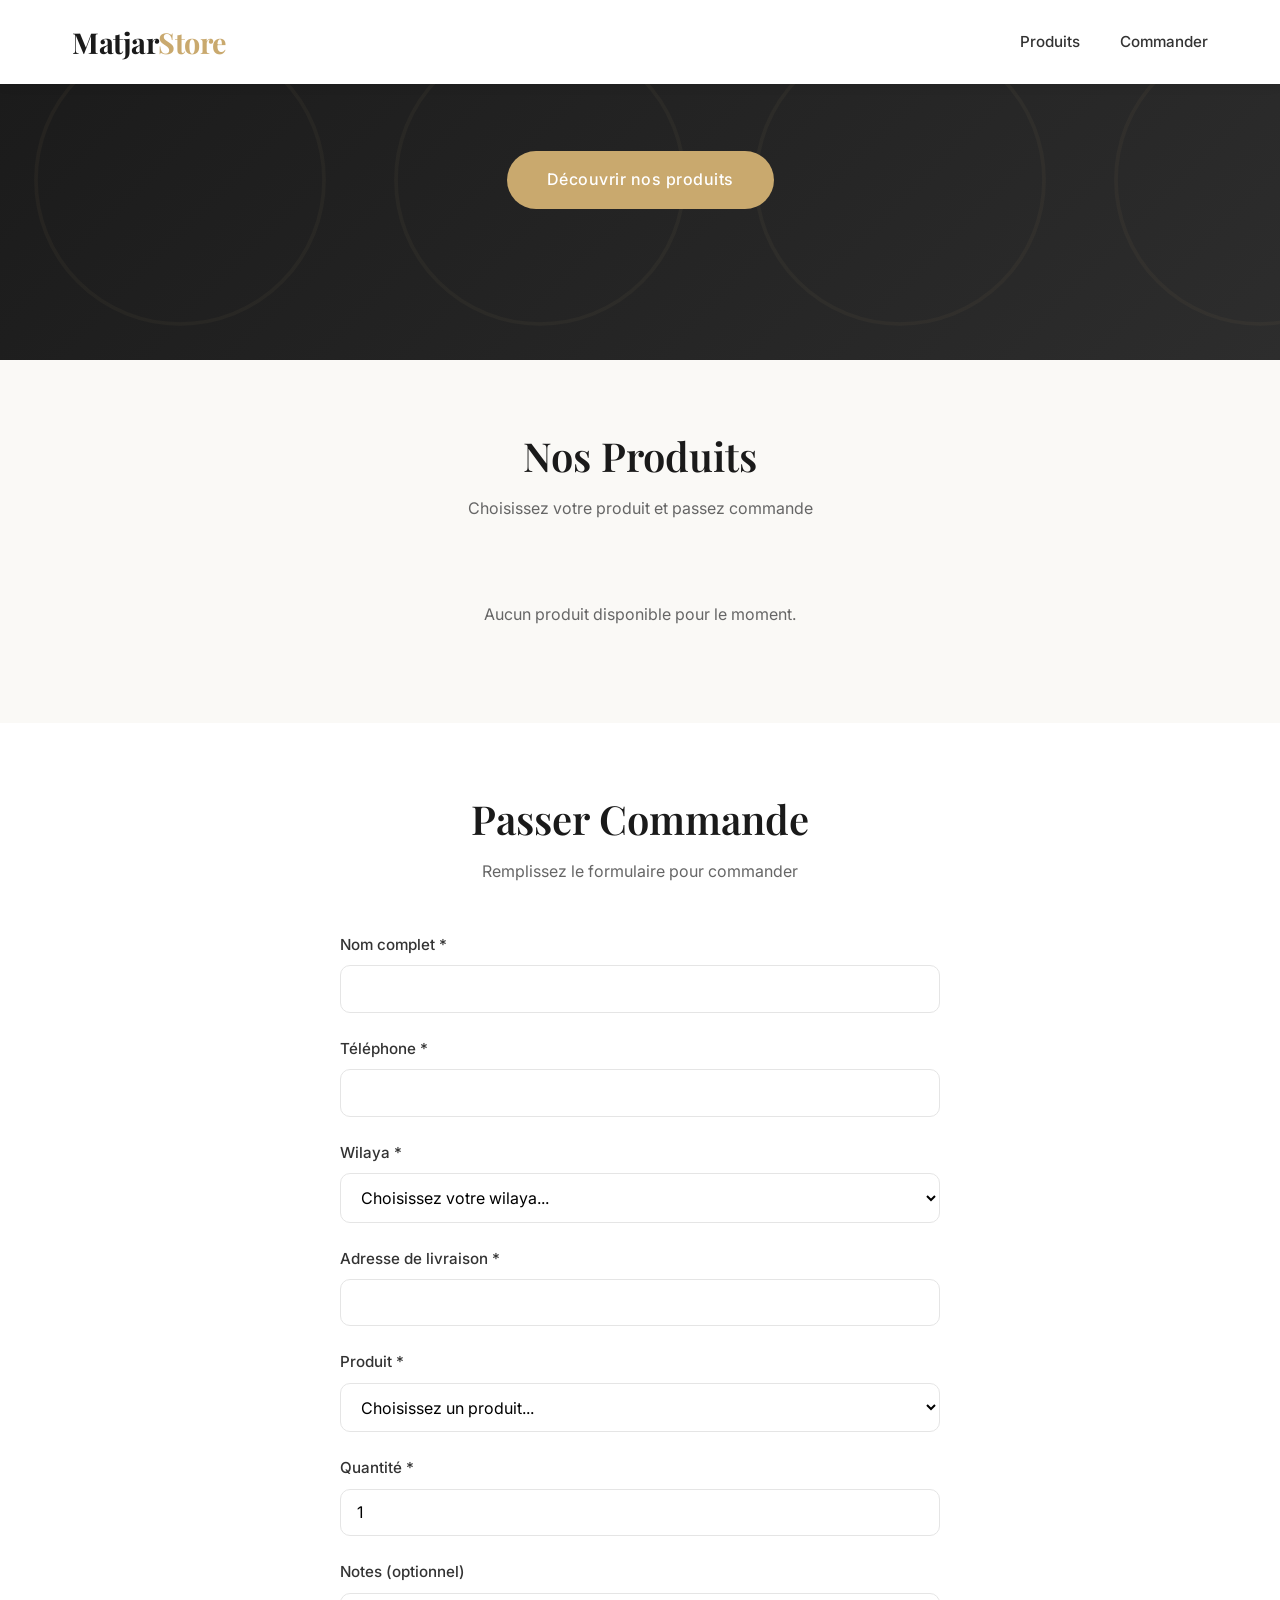
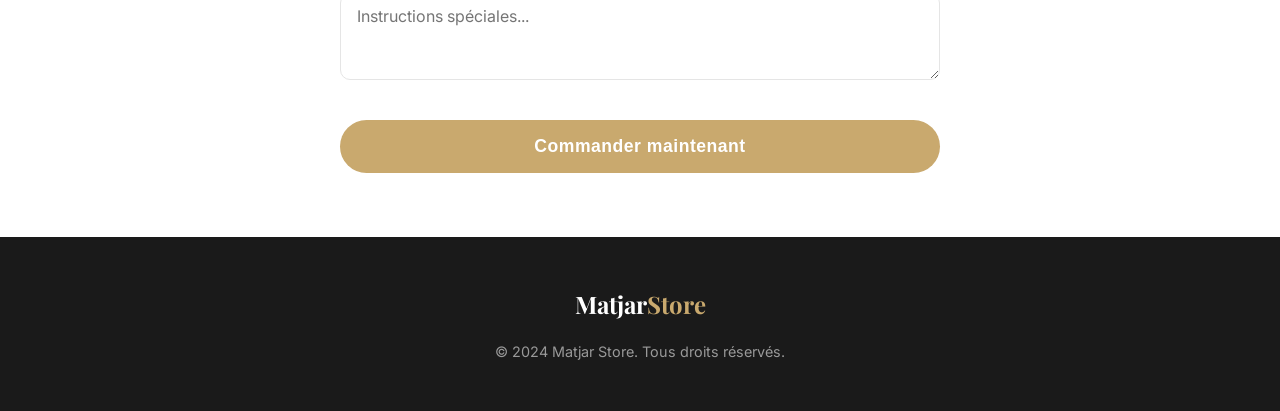
<file: index.html>
<!DOCTYPE html>
<html lang="fr">
<head>
    <meta charset="UTF-8">
    <meta name="viewport" content="width=device-width, initial-scale=1.0">
    <title>Matjar Store - Cosmétiques Naturels</title>
    <meta name="description" content="Découvrez nos cosmétiques naturels et authentiques">
    
    <link rel="preconnect" href="https://fonts.googleapis.com">
    <link rel="preconnect" href="https://fonts.gstatic.com" crossorigin>
    <link href="https://fonts.googleapis.com/css2?family=Inter:wght@300;400;500;600&family=Playfair+Display:wght@400;500;600;700&display=swap" rel="stylesheet">
    
    <link rel="stylesheet" href="css/style.css">
</head>
<body>
    <!-- Navigation -->
    <nav class="navbar" id="navbar">
        <div class="nav-container">
            <a href="#" class="logo">Matjar<span>Store</span></a>
            <div class="nav-links" id="navLinks">
                <a href="#products">Produits</a>
                <a href="#order">Commander</a>
            </div>
            <button class="menu-toggle" id="menuToggle">☰</button>
        </div>
    </nav>

    <!-- Hero Section minimal -->
    <section class="hero hero-minimal">
        <div class="hero-content">
            <a href="#products" class="cta-button">Découvrir nos produits</a>
        </div>
    </section>

    <!-- Produits Section -->
    <section id="products" class="products-section">
        <div class="section-header">
            <h2>Nos Produits</h2>
            <p>Choisissez votre produit et passez commande</p>
        </div>
        <div id="products-container" class="products-grid">
            <div class="loading">Chargement des produits...</div>
        </div>
    </section>

    <!-- Section Commande -->
    <section id="order" class="order-section">
        <div class="section-header">
            <h2>Passer Commande</h2>
            <p>Remplissez le formulaire pour commander</p>
        </div>
        
        <form id="order-form" class="order-form">
            <div class="form-group">
                <label for="fullname">Nom complet *</label>
                <input type="text" id="fullname" name="fullname" required>
            </div>
            
            <div class="form-group">
                <label for="phone">Téléphone *</label>
                <input type="tel" id="phone" name="phone" required>
            </div>
            
            <div class="form-group">
                <label for="wilaya-select">Wilaya *</label>
                <select id="wilaya-select" name="wilaya" required>
                    <option value="">Choisissez votre wilaya...</option>
                </select>
            </div>
            
            <div class="form-group">
                <label for="address">Adresse de livraison *</label>
                <input type="text" id="address" name="address" required>
            </div>
            
            <div class="form-group">
                <label for="product-select">Produit *</label>
                <select id="product-select" name="product" required>
                    <option value="">Choisissez un produit...</option>
                </select>
            </div>
            
            <div class="form-group">
                <label for="quantity">Quantité *</label>
                <input type="number" id="quantity" name="quantity" min="1" value="1" required>
            </div>
            
            <div class="form-group">
                <label for="notes">Notes (optionnel)</label>
                <textarea id="notes" name="notes" rows="3" placeholder="Instructions spéciales..."></textarea>
            </div>
            
            <button type="submit" class="cta-button submit-order">Commander maintenant</button>
        </form>
    </section>

    <!-- Footer -->
    <footer class="footer">
        <div class="footer-content">
            <div class="footer-logo">Matjar<span>Store</span></div>
            <p>&copy; 2024 Matjar Store. Tous droits réservés.</p>
        </div>
    </footer>

    <script src="js/main.js"defer></script>
</body>
</html>
</file>
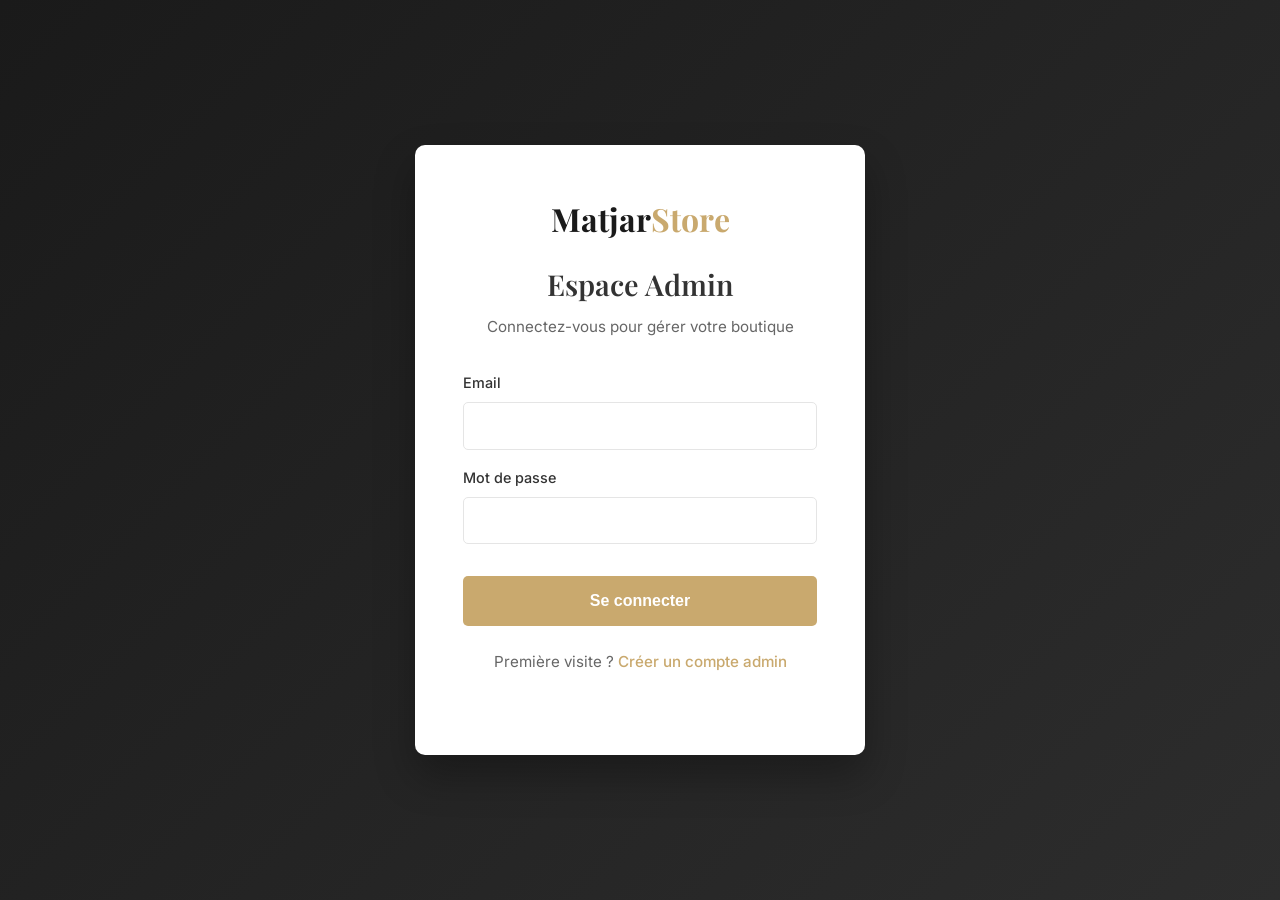
<file: admin.html>
<!DOCTYPE html>
<html lang="fr">
<head>
    <meta charset="UTF-8">
    <meta name="viewport" content="width=device-width, initial-scale=1.0">
    <title>Admin - Matjar Store</title>
    
    <link rel="preconnect" href="https://fonts.googleapis.com">
    <link rel="preconnect" href="https://fonts.gstatic.com" crossorigin>
    <link href="https://fonts.googleapis.com/css2?family=Inter:wght@300;400;500;600;700&family=Playfair+Display:wght@400;500;600;700&display=swap" rel="stylesheet">
    
    <link rel="stylesheet" href="css/admin.css">
</head>
<body>
    <!-- Page de connexion -->
    <div id="login-page" class="login-page">
        <div class="login-container">
            <div class="login-logo">Matjar<span>Store</span></div>
            <h2>Espace Admin</h2>
            <p>Connectez-vous pour gérer votre boutique</p>
            
            <form id="login-form" class="login-form">
                <div class="form-group">
                    <label for="login-email">Email</label>
                    <input type="email" id="login-email" required>
                </div>
                <div class="form-group">
                    <label for="login-password">Mot de passe</label>
                    <input type="password" id="login-password" required>
                </div>
                <button type="submit" class="login-btn">Se connecter</button>
            </form>
            
            <p class="register-link">
                Première visite ? <a href="#" id="show-register">Créer un compte admin</a>
            </p>
            
            <form id="register-form" class="register-form" style="display: none;">
                <div class="form-group">
                    <label for="register-email">Email</label>
                    <input type="email" id="register-email" required>
                </div>
                <div class="form-group">
                    <label for="register-password">Mot de passe</label>
                    <input type="password" id="register-password" minlength="6" required>
                </div>
                <div class="form-group">
                    <label for="register-confirm">Confirmer le mot de passe</label>
                    <input type="password" id="register-confirm" minlength="6" required>
                </div>
                <button type="submit" class="login-btn">Créer mon compte</button>
            </form>
        </div>
    </div>

    <!-- Dashboard Admin -->
    <div id="admin-dashboard" class="admin-dashboard" style="display: none;">
        <nav class="admin-nav">
            <div class="admin-nav-container">
                <div class="admin-logo">Matjar<span>Store</span> - Admin</div>
                <div class="admin-nav-links">
                    <button class="nav-btn active" data-tab="products">Produits</button>
                    <button class="nav-btn" data-tab="orders">Commandes</button>
                    <button class="nav-btn" data-tab="settings">Paramètres</button>
                    <button class="logout-btn" id="logout-btn">Déconnexion</button>
                </div>
            </div>
        </nav>

        <div class="dashboard-content">
            <!-- Onglet Produits -->
            <div id="tab-products" class="tab-content active">
                <div class="tab-header">
                    <h2>Gestion des Produits</h2>
                    <button class="add-product-btn" id="add-product-btn">+ Ajouter un produit</button>
                </div>
                
                <div id="product-form-container" class="product-form-container" style="display: none;">
                    <form id="product-form" class="product-form">
                        <h3 id="product-form-title">Ajouter un produit</h3>
                        <input type="hidden" id="product-id">
                        
                        <div class="form-row">
                            <div class="form-group">
                                <label for="product-name">Nom du produit *</label>
                                <input type="text" id="product-name" required>
                            </div>
                            <div class="form-group">
                                <label for="product-price">Prix (DZD) *</label>
                                <input type="number" id="product-price" min="0" required>
                            </div>
                        </div>
                        
                        <div class="form-row">
                            <div class="form-group">
                                <label for="product-old-price">Ancien prix (promotion)</label>
                                <input type="number" id="product-old-price" min="0">
                            </div>
                        </div>
                        
                        <div class="form-group">
                            <label for="product-image-url">Image URL (collez un lien)</label>
                            <input type="text" id="product-image-url" placeholder="https://exemple.com/image.jpg">
                        </div>
                        
                        <div class="form-group">
                            <label for="product-image">OU uploader depuis votre ordinateur</label>
                            <input type="file" id="product-image" accept="image/*">
                            <small style="color: #666; font-size: 0.8rem;">Choisissez une image (jpg, png, webp) - Max 2MB</small>
                        </div>
                        
                        <div class="form-group">
    <label for="product-description">Description (optionnel)</label>
    <textarea id="product-description" rows="3"></textarea>
</div>
                        <div class="form-group">
                            <label for="product-html">Description HTML personnalisée (optionnel)</label>
                            <textarea id="product-html" rows="5" placeholder="<p>Description avec <strong>HTML</strong></p>"></textarea>
                        </div>
                        
                        <div class="form-group checkbox-group">
                            <label>
                                <input type="checkbox" id="product-promotion">
                                Activer la promotion
                            </label>
                            <label>
                                <input type="checkbox" id="product-stock" checked>
                                En stock
                            </label>
                        </div>
                        
                        <div class="form-actions">
                            <button type="submit" class="save-btn">Enregistrer</button>
                            <button type="button" class="cancel-btn" id="cancel-product-btn">Annuler</button>
                        </div>
                    </form>
                </div>
                
                <div id="admin-products-list" class="admin-products-list">
                    <!-- Les produits seront affichés ici -->
                </div>
            </div>
            
            <!-- Onglet Commandes -->
            <div id="tab-orders" class="tab-content">
                <div class="tab-header">
                    <h2>Commandes reçues</h2>
                    <button onclick="clearAllOrders()" style="background: #e74c3c; color: white; border: none; padding: 0.8rem 1.5rem; border-radius: 5px; cursor: pointer; font-family: 'Inter', sans-serif; font-size: 0.9rem;">
                        🗑️ Tout effacer
                    </button>
                </div>
                <div id="admin-orders-list" class="admin-orders-list">
                    <!-- Les commandes seront affichées ici -->
                </div>
            </div>
            
            <!-- Onglet Paramètres -->
            <div id="tab-settings" class="tab-content">
                <div class="tab-header">
                    <h2>Paramètres</h2>
                </div>
                
                <div class="settings-container">
                    <h3>Livraison en Algérie</h3>
                    <form id="settings-form" class="settings-form">
                        <div class="form-group">
                            <label for="delivery-fee">Frais de livraison (DZD)</label>
                            <input type="number" id="delivery-fee" min="0" value="500">
                        </div>
                        <div class="form-group">
                            <label for="delivery-time">Délai de livraison</label>
                            <input type="text" id="delivery-time" value="2-5 jours ouvrés">
                        </div>
                        <div class="form-group">
                            <label>Wilayas desservies</label>
                            <div class="wilayas-container">
                                <div class="wilayas-header">
                                    <button type="button" class="select-all-btn" onclick="toggleAllWilayas(true)">Tout sélectionner</button>
                                    <button type="button" class="deselect-all-btn" onclick="toggleAllWilayas(false)">Tout désélectionner</button>
                                </div>
                                <div id="wilayas-list" class="wilayas-list"></div>
                            </div>
                        </div>
                        <button type="submit" class="save-btn">Enregistrer les paramètres</button>
                    </form>
                </div>
                
                <div class="settings-container custom-style-container">
                    <h3>Personnalisation du style</h3>
                    <form id="custom-style-form" class="settings-form">
                        <div class="form-group">
                            <label for="custom-css">CSS personnalisé</label>
                            <textarea id="custom-css" rows="10" placeholder="Collez votre CSS ici..."></textarea>
                        </div>
                        <div class="form-group">
                            <label for="custom-font">Police personnalisée (Google Fonts)</label>
                            <input type="text" id="custom-font" placeholder="Ex: Poppins, Roboto, Lato...">
                        </div>
                        <div class="form-group">
                            <label for="primary-color">Couleur principale</label>
                            <input type="color" id="primary-color" value="#c9a96e">
                        </div>
                        <div class="form-group">
                            <label for="hero-title">Titre principal</label>
                            <input type="text" id="hero-title" value="Révélez votre beauté naturelle">
                        </div>
                        <div class="form-group">
                            <label for="hero-subtitle">Sous-titre</label>
                            <input type="text" id="hero-subtitle" value="Cosmétiques Naturels">
                        </div>
                        <button type="submit" class="save-btn">Enregistrer le style</button>
                    </form>
                </div>
            </div>
        </div>
    </div>

    <script src="js/admin.js"defer></script>
</body>
</html>
</file>
<file: css/style.css>
:root {
    --primary: #1a1a1a;
    --secondary: #c9a96e;
    --accent: #8b7355;
    --text: #333333;
    --text-light: #666666;
    --background: #faf9f6;
    --white: #ffffff;
    --border: #e5e5e5;
    --shadow: 0 2px 10px rgba(0,0,0,0.08);
    --transition: all 0.3s ease;
}

* {
    margin: 0;
    padding: 0;
    box-sizing: border-box;
}

html {
    scroll-behavior: smooth;
}

body {
    font-family: 'Inter', sans-serif;
    background-color: var(--background);
    color: var(--text);
    line-height: 1.6;
    overflow-x: hidden;
}

h1, h2, h3, h4 {
    font-family: 'Playfair Display', serif;
    font-weight: 600;
}

/* Navigation */
.navbar {
    background: var(--white);
    box-shadow: var(--shadow);
    position: fixed;
    width: 100%;
    top: 0;
    z-index: 1000;
    transition: var(--transition);
}

.nav-container {
    max-width: 1200px;
    margin: 0 auto;
    padding: 1.2rem 2rem;
    display: flex;
    justify-content: space-between;
    align-items: center;
}

.logo {
    font-family: 'Playfair Display', serif;
    font-size: 1.8rem;
    font-weight: 700;
    color: var(--primary);
    text-decoration: none;
    letter-spacing: -0.5px;
}

.logo span {
    color: var(--secondary);
}

.nav-links {
    display: flex;
    gap: 2.5rem;
    align-items: center;
}

.nav-links a {
    color: var(--text);
    text-decoration: none;
    font-size: 0.95rem;
    font-weight: 500;
    transition: var(--transition);
    position: relative;
}

.nav-links a::after {
    content: '';
    position: absolute;
    bottom: -5px;
    left: 0;
    width: 0;
    height: 2px;
    background: var(--secondary);
    transition: var(--transition);
}

.nav-links a:hover::after {
    width: 100%;
}

.nav-links a:hover {
    color: var(--secondary);
}

.menu-toggle {
    display: none;
    background: none;
    border: none;
    font-size: 1.5rem;
    cursor: pointer;
    color: var(--text);
}

/* Hero Section minimal */
.hero {
    background: linear-gradient(135deg, #1a1a1a 0%, #2d2d2d 100%);
    display: flex;
    align-items: center;
    justify-content: center;
    text-align: center;
    position: relative;
    padding: 0 2rem;
}

.hero-minimal {
    height: 40vh;
    min-height: 250px;
    max-height: 400px;
    animation: fadeIn 1s ease-in-out;
}

.hero-minimal::before {
    content: '';
    position: absolute;
    top: 0;
    left: 0;
    right: 0;
    bottom: 0;
    background: url('data:image/svg+xml,<svg xmlns="http://www.w3.org/2000/svg" viewBox="0 0 100 100"><circle cx="50" cy="50" r="40" fill="none" stroke="%23c9a96e" stroke-opacity="0.1" stroke-width="1"/></svg>') repeat;
    opacity: 0.5;
}

.hero-content {
    position: relative;
    z-index: 1;
    max-width: 800px;
}

.hero-subtitle {
    color: var(--secondary);
    font-size: 0.9rem;
    text-transform: uppercase;
    letter-spacing: 3px;
    margin-bottom: 1rem;
    font-weight: 500;
    animation: slideDown 0.8s ease;
}

.hero h1 {
    color: var(--white);
    font-size: 3.5rem;
    line-height: 1.2;
    margin-bottom: 1.5rem;
    animation: slideDown 1s ease;
}

.hero-text {
    color: #cccccc;
    font-size: 1.1rem;
    line-height: 1.8;
    margin-bottom: 2.5rem;
    font-weight: 300;
    animation: slideDown 1.2s ease;
}

.cta-button {
    background: var(--secondary);
    color: var(--white);
    padding: 1rem 2.5rem;
    border: none;
    font-size: 1rem;
    font-weight: 500;
    cursor: pointer;
    text-decoration: none;
    transition: var(--transition);
    display: inline-block;
    letter-spacing: 0.5px;
    border-radius: 50px;
    animation: pulse 2s infinite;
}

.cta-button:hover {
    background: var(--accent);
    transform: translateY(-2px);
    box-shadow: 0 10px 25px rgba(201, 169, 110, 0.3);
}

/* Animations */
@keyframes fadeIn {
    from {
        opacity: 0;
    }
    to {
        opacity: 1;
    }
}

@keyframes slideDown {
    from {
        opacity: 0;
        transform: translateY(-20px);
    }
    to {
        opacity: 1;
        transform: translateY(0);
    }
}

@keyframes pulse {
    0%, 100% {
        box-shadow: 0 0 0 0 rgba(201, 169, 110, 0.4);
    }
    50% {
        box-shadow: 0 0 0 15px rgba(201, 169, 110, 0);
    }
}

/* Products Section */
.products-section {
    max-width: 1200px;
    margin: 0 auto;
    padding: 4rem 2rem;
}

.section-header {
    text-align: center;
    margin-bottom: 3rem;
}

.section-header h2 {
    font-size: 2.5rem;
    color: var(--primary);
    margin-bottom: 0.5rem;
}

.section-header p {
    color: var(--text-light);
    font-size: 1rem;
}

.products-grid {
    display: grid;
    grid-template-columns: repeat(auto-fit, minmax(280px, 1fr));
    gap: 2rem;
}

.product-card {
    background: var(--white);
    border: 1px solid var(--border);
    border-radius: 15px;
    transition: var(--transition);
    overflow: hidden;
    position: relative;
}

.product-card:hover {
    transform: translateY(-5px);
    box-shadow: 0 15px 30px rgba(0,0,0,0.12);
}

.product-image {
    width: 100%;
    height: 300px;
    object-fit: cover;
    background: #f5f5f5;
    transition: var(--transition);
}

.product-card:hover .product-image {
    transform: scale(1.05);
}

.product-info {
    padding: 1.5rem;
}

.product-name {
    font-family: 'Playfair Display', serif;
    font-size: 1.3rem;
    color: var(--primary);
    margin-bottom: 0.5rem;
}

.product-description {
    color: var(--text-light);
    font-size: 0.9rem;
    margin-bottom: 1rem;
    line-height: 1.5;
}

.product-price {
    font-size: 1.5rem;
    color: var(--secondary);
    font-weight: 600;
    margin-bottom: 1rem;
}

.old-price {
    text-decoration: line-through;
    color: #999;
    font-size: 1rem;
    margin-left: 0.5rem;
}

.promotion-badge {
    position: absolute;
    top: 1rem;
    right: 1rem;
    background: #e74c3c;
    color: white;
    padding: 0.3rem 0.8rem;
    font-size: 0.8rem;
    font-weight: 600;
    border-radius: 20px;
    z-index: 1;
}

.add-to-cart {
    background: var(--primary);
    color: var(--white);
    border: none;
    padding: 0.8rem 1.5rem;
    cursor: pointer;
    width: 100%;
    font-size: 0.9rem;
    transition: var(--transition);
    font-weight: 500;
    border-radius: 10px;
}

.add-to-cart:hover {
    background: var(--secondary);
    transform: translateY(-2px);
}

/* Order Section */
.order-section {
    background: var(--white);
    padding: 4rem 2rem;
}

.order-form {
    max-width: 600px;
    margin: 0 auto;
    display: flex;
    flex-direction: column;
    gap: 1.5rem;
}

.form-group {
    display: flex;
    flex-direction: column;
    gap: 0.5rem;
}

.form-group label {
    font-weight: 500;
    color: var(--text);
    font-size: 0.95rem;
}

.form-group input,
.form-group select,
.form-group textarea {
    padding: 0.8rem 1rem;
    border: 1px solid var(--border);
    border-radius: 10px;
    font-family: 'Inter', sans-serif;
    font-size: 1rem;
    transition: var(--transition);
    background: var(--white);
}

.form-group input:focus,
.form-group select:focus,
.form-group textarea:focus {
    outline: none;
    border-color: var(--secondary);
    box-shadow: 0 0 0 3px rgba(201, 169, 110, 0.1);
}

.submit-order {
    width: 100%;
    padding: 1rem;
    font-size: 1.1rem;
    font-weight: 600;
    letter-spacing: 0.5px;
    margin-top: 1rem;
}

/* Footer */
.footer {
    background: var(--primary);
    color: var(--white);
    text-align: center;
    padding: 3rem 2rem;
}

.footer-logo {
    font-family: 'Playfair Display', serif;
    font-size: 1.5rem;
    font-weight: 700;
    margin-bottom: 1rem;
}

.footer-logo span {
    color: var(--secondary);
}

.footer p {
    color: #999;
    font-size: 0.9rem;
}

/* Loading */
.loading {
    text-align: center;
    padding: 2rem;
    color: var(--text-light);
    grid-column: 1 / -1;
}

/* Responsive */
@media (max-width: 768px) {
    .hero h1 {
        font-size: 2.5rem;
    }
    
    .nav-links {
        display: none;
    }
    
    .menu-toggle {
        display: block;
    }
    
    .nav-links.active {
        display: flex;
        flex-direction: column;
        position: absolute;
        top: 100%;
        left: 0;
        right: 0;
        background: var(--white);
        padding: 2rem;
        box-shadow: var(--shadow);
    }
    
    .products-grid {
        grid-template-columns: 1fr;
    }
    
    .hero-minimal {
        height: 30vh;
        min-height: 200px;
    }
    
    .cta-button {
        padding: 0.8rem 2rem;
        font-size: 0.9rem;
    }
}
</file>
<file: css/admin.css>
:root {
    --primary: #1a1a1a;
    --secondary: #c9a96e;
    --accent: #8b7355;
    --text: #333333;
    --text-light: #666666;
    --background: #f5f5f5;
    --white: #ffffff;
    --border: #e5e5e5;
    --danger: #e74c3c;
    --success: #4CAF50;
    --shadow: 0 2px 10px rgba(0,0,0,0.08);
    --transition: all 0.3s ease;
}

* {
    margin: 0;
    padding: 0;
    box-sizing: border-box;
}

body {
    font-family: 'Inter', sans-serif;
    background-color: var(--background);
    color: var(--text);
    line-height: 1.6;
}

h1, h2, h3, h4 {
    font-family: 'Playfair Display', serif;
    font-weight: 600;
}

/* ============================================ */
/* PAGE DE CONNEXION */
/* ============================================ */

.login-page {
    min-height: 100vh;
    display: flex;
    align-items: center;
    justify-content: center;
    background: linear-gradient(135deg, #1a1a1a 0%, #2d2d2d 100%);
    padding: 2rem;
}

.login-container {
    background: var(--white);
    padding: 3rem;
    border-radius: 10px;
    box-shadow: 0 20px 40px rgba(0,0,0,0.3);
    width: 100%;
    max-width: 450px;
    text-align: center;
}

.login-logo {
    font-family: 'Playfair Display', serif;
    font-size: 2rem;
    font-weight: 700;
    color: var(--primary);
    margin-bottom: 1rem;
}

.login-logo span {
    color: var(--secondary);
}

.login-container h2 {
    font-size: 1.8rem;
    margin-bottom: 0.5rem;
}

.login-container p {
    color: var(--text-light);
    margin-bottom: 2rem;
    font-size: 0.95rem;
}

.login-form,
.register-form {
    display: flex;
    flex-direction: column;
    gap: 1rem;
}

.form-group {
    display: flex;
    flex-direction: column;
    gap: 0.5rem;
    text-align: left;
}

.form-group label {
    font-weight: 500;
    font-size: 0.9rem;
    color: var(--text);
}

.form-group input,
.form-group textarea,
.form-group select {
    padding: 0.8rem 1rem;
    border: 1px solid var(--border);
    border-radius: 5px;
    font-family: 'Inter', sans-serif;
    font-size: 1rem;
    transition: var(--transition);
}

.form-group input:focus,
.form-group textarea:focus,
.form-group select:focus {
    outline: none;
    border-color: var(--secondary);
    box-shadow: 0 0 0 3px rgba(201, 169, 110, 0.1);
}

.login-btn {
    background: var(--secondary);
    color: var(--white);
    padding: 1rem;
    border: none;
    border-radius: 5px;
    font-size: 1rem;
    font-weight: 600;
    cursor: pointer;
    transition: var(--transition);
    margin-top: 1rem;
}

.login-btn:hover {
    background: var(--accent);
}

.register-link {
    margin-top: 1.5rem;
    font-size: 0.9rem;
}

.register-link a {
    color: var(--secondary);
    text-decoration: none;
    font-weight: 500;
}

.register-link a:hover {
    text-decoration: underline;
}

/* ============================================ */
/* DASHBOARD ADMIN */
/* ============================================ */

.admin-dashboard {
    min-height: 100vh;
    background: var(--background);
}

/* Navigation Admin */
.admin-nav {
    background: var(--primary);
    color: var(--white);
    position: fixed;
    width: 100%;
    top: 0;
    z-index: 1000;
    box-shadow: var(--shadow);
}

.admin-nav-container {
    max-width: 1200px;
    margin: 0 auto;
    padding: 1rem 2rem;
    display: flex;
    justify-content: space-between;
    align-items: center;
}

.admin-logo {
    font-family: 'Playfair Display', serif;
    font-size: 1.3rem;
    font-weight: 700;
}

.admin-logo span {
    color: var(--secondary);
}

.admin-nav-links {
    display: flex;
    gap: 1rem;
    align-items: center;
}

.nav-btn {
    background: transparent;
    color: var(--white);
    border: 1px solid transparent;
    padding: 0.5rem 1rem;
    cursor: pointer;
    font-size: 0.9rem;
    transition: var(--transition);
    border-radius: 5px;
    font-family: 'Inter', sans-serif;
}

.nav-btn:hover {
    background: rgba(255,255,255,0.1);
}

.nav-btn.active {
    background: var(--secondary);
    border-color: var(--secondary);
}

.logout-btn {
    background: var(--danger);
    color: var(--white);
    border: none;
    padding: 0.5rem 1rem;
    cursor: pointer;
    font-size: 0.9rem;
    border-radius: 5px;
    transition: var(--transition);
    font-family: 'Inter', sans-serif;
}

.logout-btn:hover {
    background: #c0392b;
}

/* Contenu du Dashboard */
.dashboard-content {
    max-width: 1200px;
    margin: 80px auto 0;
    padding: 2rem;
}

.tab-content {
    display: none;
}

.tab-content.active {
    display: block;
}

.tab-header {
    display: flex;
    justify-content: space-between;
    align-items: center;
    margin-bottom: 2rem;
}

.tab-header h2 {
    font-size: 2rem;
    color: var(--primary);
}

/* Bouton Ajouter */
.add-product-btn {
    background: var(--secondary);
    color: var(--white);
    border: none;
    padding: 0.8rem 1.5rem;
    border-radius: 5px;
    cursor: pointer;
    font-size: 1rem;
    font-weight: 500;
    transition: var(--transition);
    font-family: 'Inter', sans-serif;
}

.add-product-btn:hover {
    background: var(--accent);
}

/* Formulaire Produit */
.product-form-container {
    background: var(--white);
    padding: 2rem;
    border-radius: 10px;
    box-shadow: var(--shadow);
    margin-bottom: 2rem;
}

.product-form h3 {
    margin-bottom: 1.5rem;
    font-size: 1.5rem;
}

.form-row {
    display: grid;
    grid-template-columns: 1fr 1fr;
    gap: 1rem;
}

.checkbox-group {
    display: flex;
    gap: 2rem;
    flex-direction: row;
}

.checkbox-group label {
    display: flex;
    align-items: center;
    gap: 0.5rem;
    font-weight: 400;
    cursor: pointer;
}

.checkbox-group input[type="checkbox"] {
    width: auto;
}

.form-actions {
    display: flex;
    gap: 1rem;
    margin-top: 1.5rem;
}

.save-btn {
    background: var(--success);
    color: var(--white);
    border: none;
    padding: 0.8rem 1.5rem;
    border-radius: 5px;
    cursor: pointer;
    font-size: 1rem;
    font-weight: 500;
    transition: var(--transition);
    font-family: 'Inter', sans-serif;
}

.save-btn:hover {
    background: #45a049;
}

.cancel-btn {
    background: #999;
    color: var(--white);
    border: none;
    padding: 0.8rem 1.5rem;
    border-radius: 5px;
    cursor: pointer;
    font-size: 1rem;
    font-weight: 500;
    transition: var(--transition);
    font-family: 'Inter', sans-serif;
}

.cancel-btn:hover {
    background: #777;
}

/* Liste des produits admin */
.admin-products-list {
    display: grid;
    gap: 1rem;
}

.admin-product-item {
    background: var(--white);
    padding: 1.5rem;
    border-radius: 10px;
    box-shadow: var(--shadow);
    display: flex;
    justify-content: space-between;
    align-items: center;
}

.admin-product-info {
    flex: 1;
}

.admin-product-info h3 {
    font-size: 1.2rem;
    margin-bottom: 0.3rem;
}

.admin-product-info p {
    color: var(--text-light);
    font-size: 0.9rem;
}

.admin-product-actions {
    display: flex;
    gap: 0.5rem;
}

.edit-btn,
.delete-btn {
    padding: 0.5rem 1rem;
    border: none;
    border-radius: 5px;
    cursor: pointer;
    font-size: 0.9rem;
    transition: var(--transition);
    font-family: 'Inter', sans-serif;
}

.edit-btn {
    background: #3498db;
    color: var(--white);
}

.edit-btn:hover {
    background: #2980b9;
}

.delete-btn {
    background: var(--danger);
    color: var(--white);
}

.delete-btn:hover {
    background: #c0392b;
}

/* Liste des commandes */
.admin-orders-list {
    display: grid;
    gap: 1rem;
}

.order-item {
    background: var(--white);
    padding: 1.5rem;
    border-radius: 10px;
    box-shadow: var(--shadow);
}

.order-header {
    display: flex;
    justify-content: space-between;
    align-items: center;
    margin-bottom: 1rem;
}

.order-id {
    font-weight: 600;
    color: var(--secondary);
}

.order-status {
    padding: 0.3rem 0.8rem;
    border-radius: 20px;
    font-size: 0.8rem;
    font-weight: 500;
}

.status-new {
    background: #fff3cd;
    color: #856404;
}

.status-confirmed {
    background: #d4edda;
    color: #155724;
}

.status-delivered {
    background: #d1ecf1;
    color: #0c5460;
}

.order-details {
    display: grid;
    grid-template-columns: repeat(auto-fit, minmax(200px, 1fr));
    gap: 0.5rem;
    color: var(--text-light);
    font-size: 0.9rem;
}

.order-total {
    font-size: 1.2rem;
    font-weight: 600;
    color: var(--secondary);
    margin-top: 0.5rem;
}

/* Paramètres */
.settings-container {
    background: var(--white);
    padding: 2rem;
    border-radius: 10px;
    box-shadow: var(--shadow);
    max-width: 800px;
    margin-bottom: 2rem;
}

.settings-container h3 {
    margin-bottom: 1.5rem;
    font-size: 1.5rem;
}

.settings-form {
    display: flex;
    flex-direction: column;
    gap: 1rem;
}

/* Wilayas */
.wilayas-container {
    border: 1px solid var(--border);
    border-radius: 5px;
    padding: 1rem;
    max-height: 300px;
    overflow-y: auto;
}

.wilayas-header {
    display: flex;
    gap: 1rem;
    margin-bottom: 1rem;
}

.select-all-btn,
.deselect-all-btn {
    padding: 0.5rem 1rem;
    border: none;
    border-radius: 5px;
    cursor: pointer;
    font-size: 0.9rem;
    transition: var(--transition);
    font-family: 'Inter', sans-serif;
}

.select-all-btn {
    background: var(--success);
    color: white;
}

.select-all-btn:hover {
    background: #45a049;
}

.deselect-all-btn {
    background: #999;
    color: white;
}

.deselect-all-btn:hover {
    background: #777;
}

.wilayas-list {
    display: grid;
    grid-template-columns: repeat(auto-fill, minmax(150px, 1fr));
    gap: 0.5rem;
}

.wilaya-item {
    display: flex;
    align-items: center;
    gap: 0.5rem;
    padding: 0.3rem;
    cursor: pointer;
    transition: var(--transition);
    border-radius: 3px;
}

.wilaya-item:hover {
    background: #f5f5f5;
}

.wilaya-item input[type="checkbox"] {
    width: auto;
    cursor: pointer;
}

.wilaya-item label {
    cursor: pointer;
    font-weight: 400;
    font-size: 0.9rem;
}

/* Personnalisation du style */
.custom-style-container {
    margin-top: 2rem;
}

.settings-description {
    color: var(--text-light);
    font-size: 0.9rem;
    margin-bottom: 1rem;
}

#custom-css {
    font-family: 'Courier New', monospace;
    font-size: 0.9rem;
    line-height: 1.5;
    background: #1a1a1a;
    color: #fff;
    padding: 1rem;
    border-radius: 5px;
    resize: vertical;
}

#custom-css:focus {
    border-color: var(--secondary);
    box-shadow: 0 0 0 3px rgba(201, 169, 110, 0.1);
}

#primary-color {
    width: 100%;
    height: 50px;
    padding: 0.3rem;
    border: 1px solid var(--border);
    border-radius: 5px;
    cursor: pointer;
}

/* Responsive */
@media (max-width: 768px) {
    .login-container {
        padding: 2rem;
    }
    
    .admin-nav-container {
        flex-direction: column;
        gap: 1rem;
        padding: 1rem;
    }
    
    .admin-nav-links {
        flex-wrap: wrap;
        justify-content: center;
    }
    
    .dashboard-content {
        margin-top: 120px;
        padding: 1rem;
    }
    
    .form-row {
        grid-template-columns: 1fr;
    }
    
    .admin-product-item {
        flex-direction: column;
        gap: 1rem;
        text-align: center;
    }
    
    .tab-header {
        flex-direction: column;
        gap: 1rem;
        text-align: center;
    }
    
    .wilayas-list {
        grid-template-columns: 1fr;
    }
}
</file>
